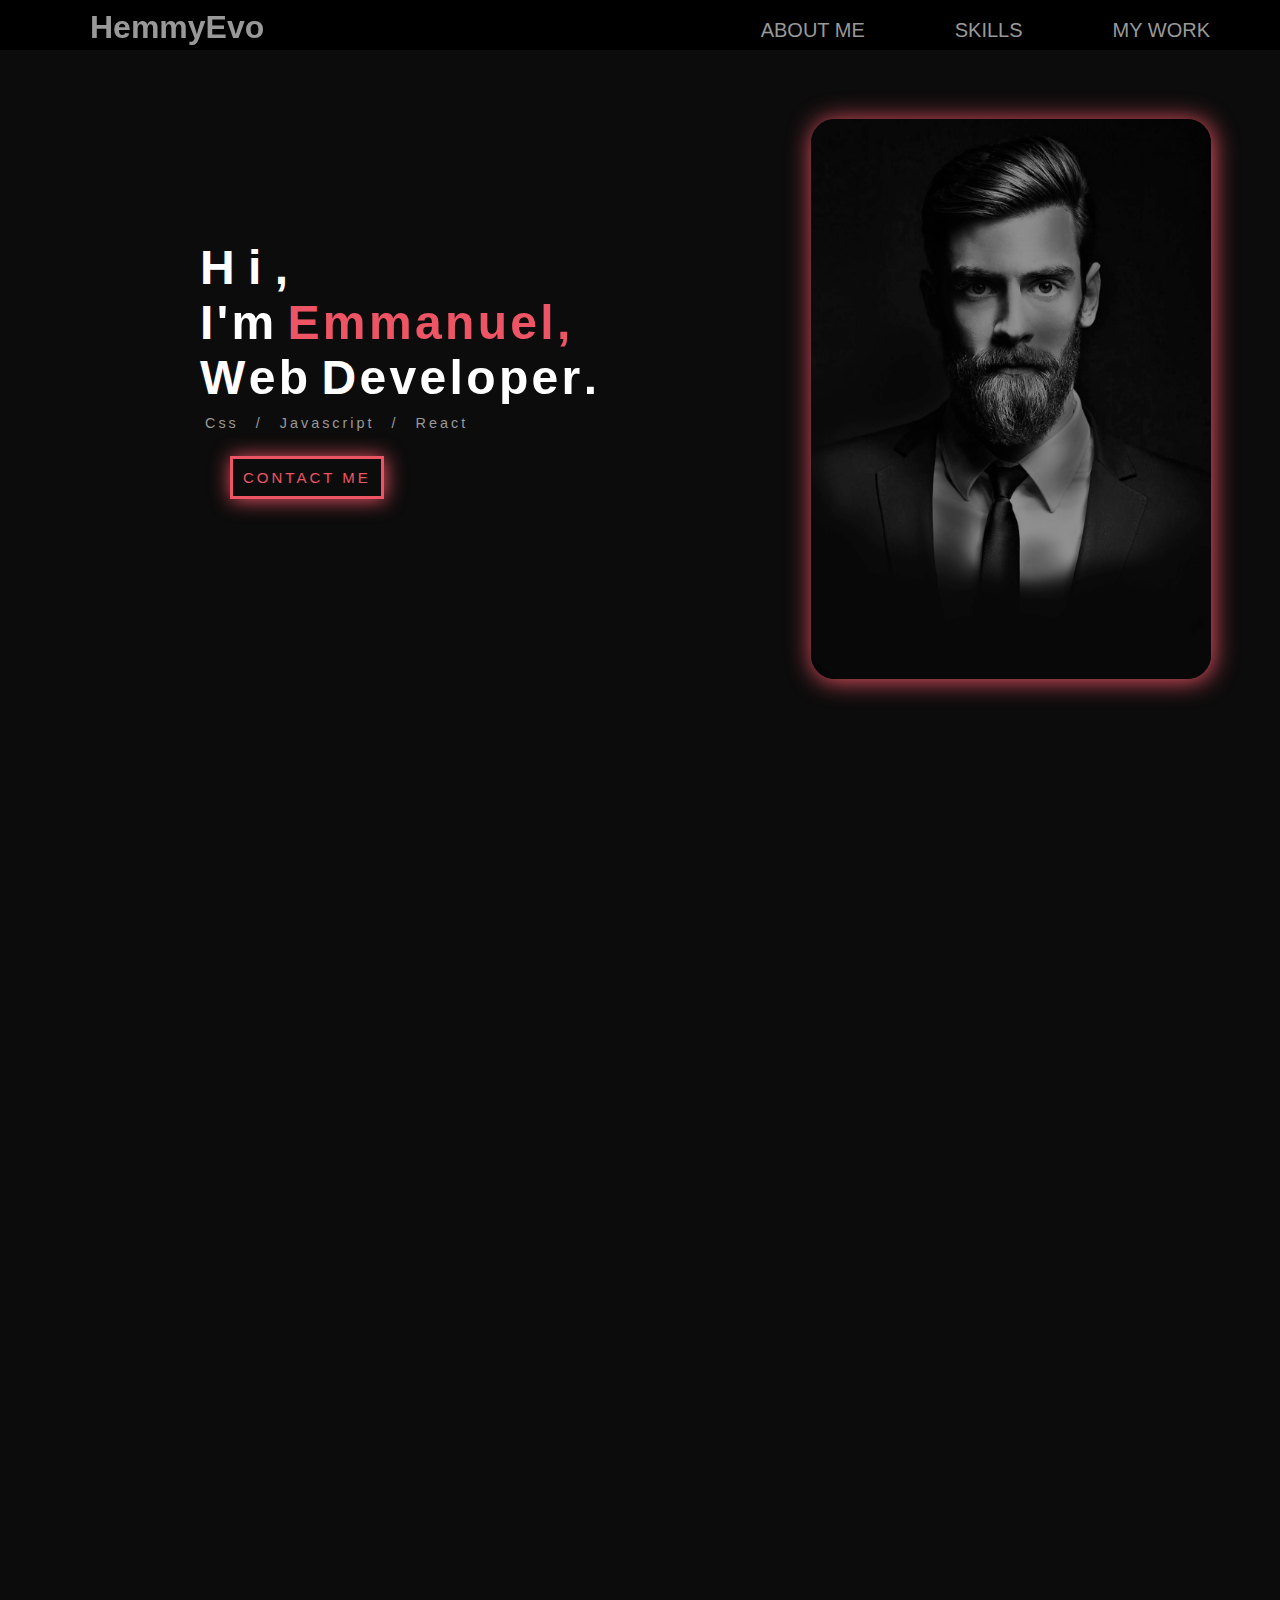
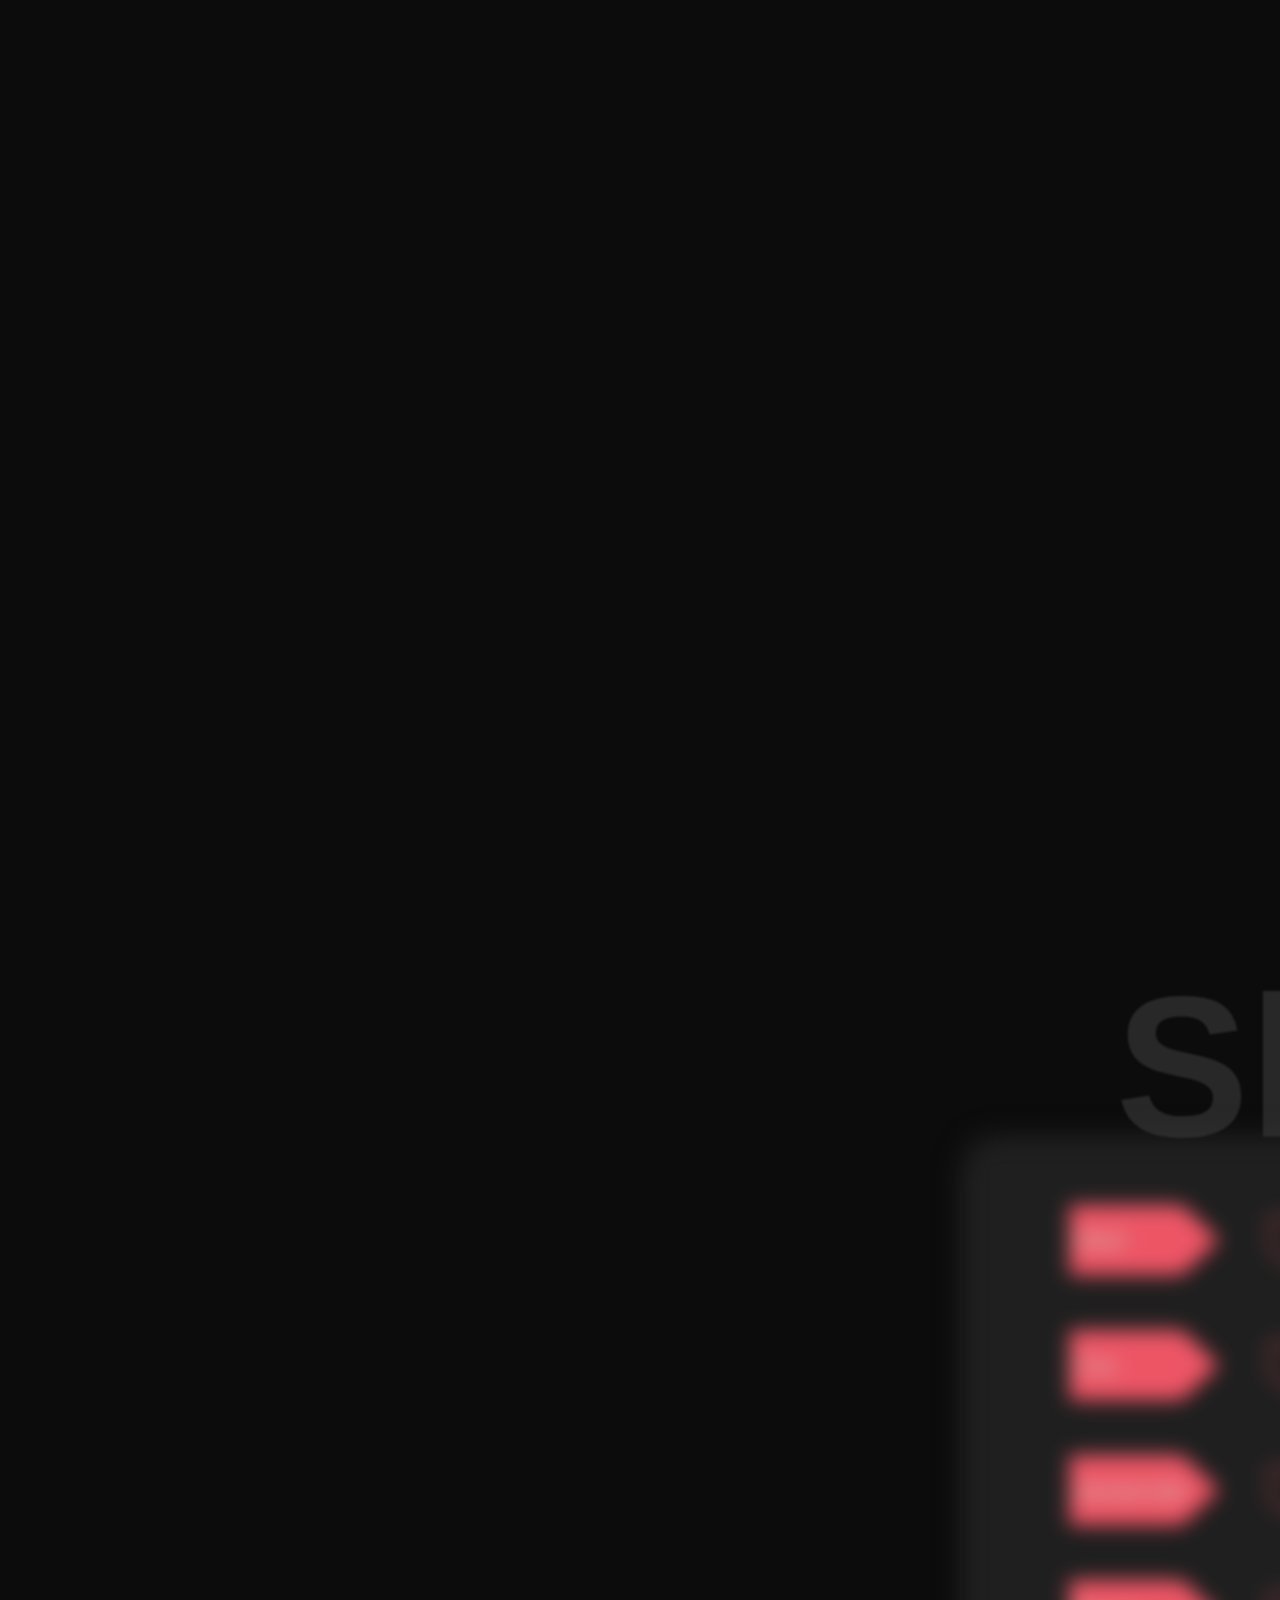
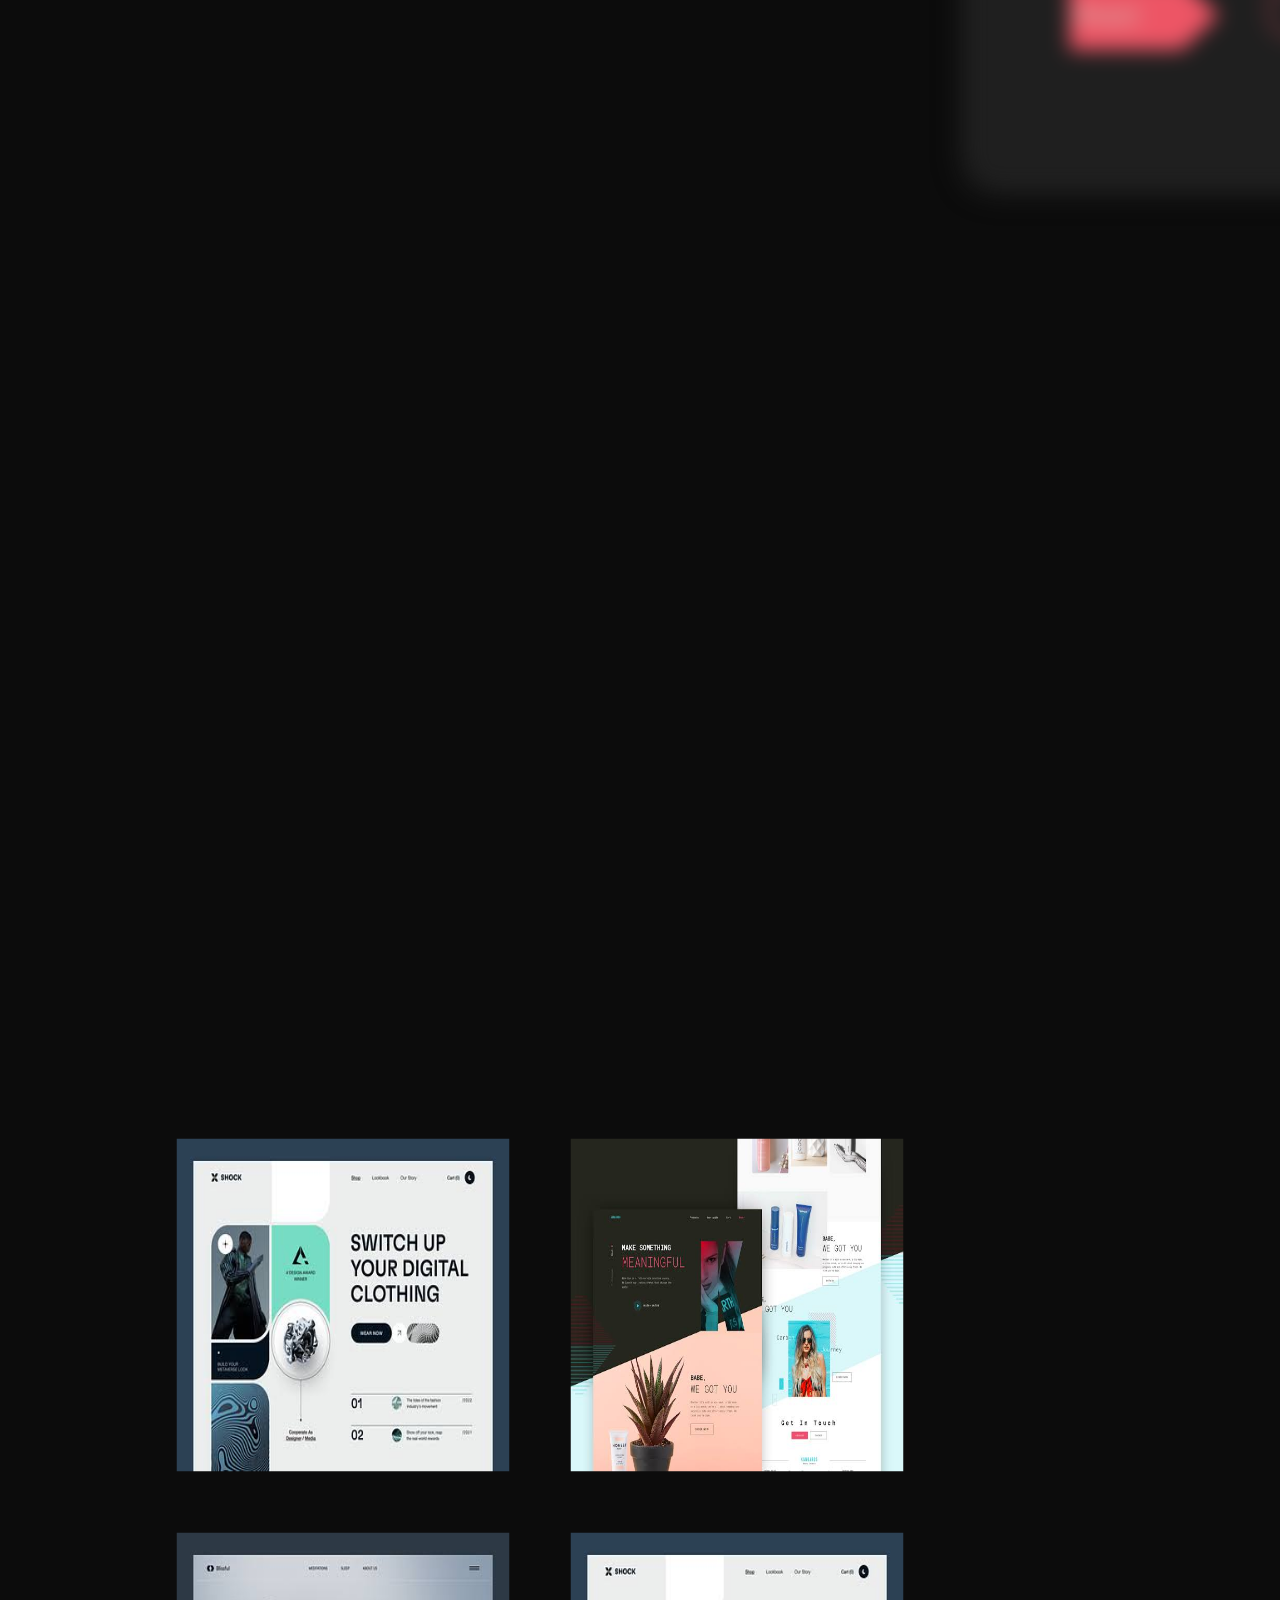
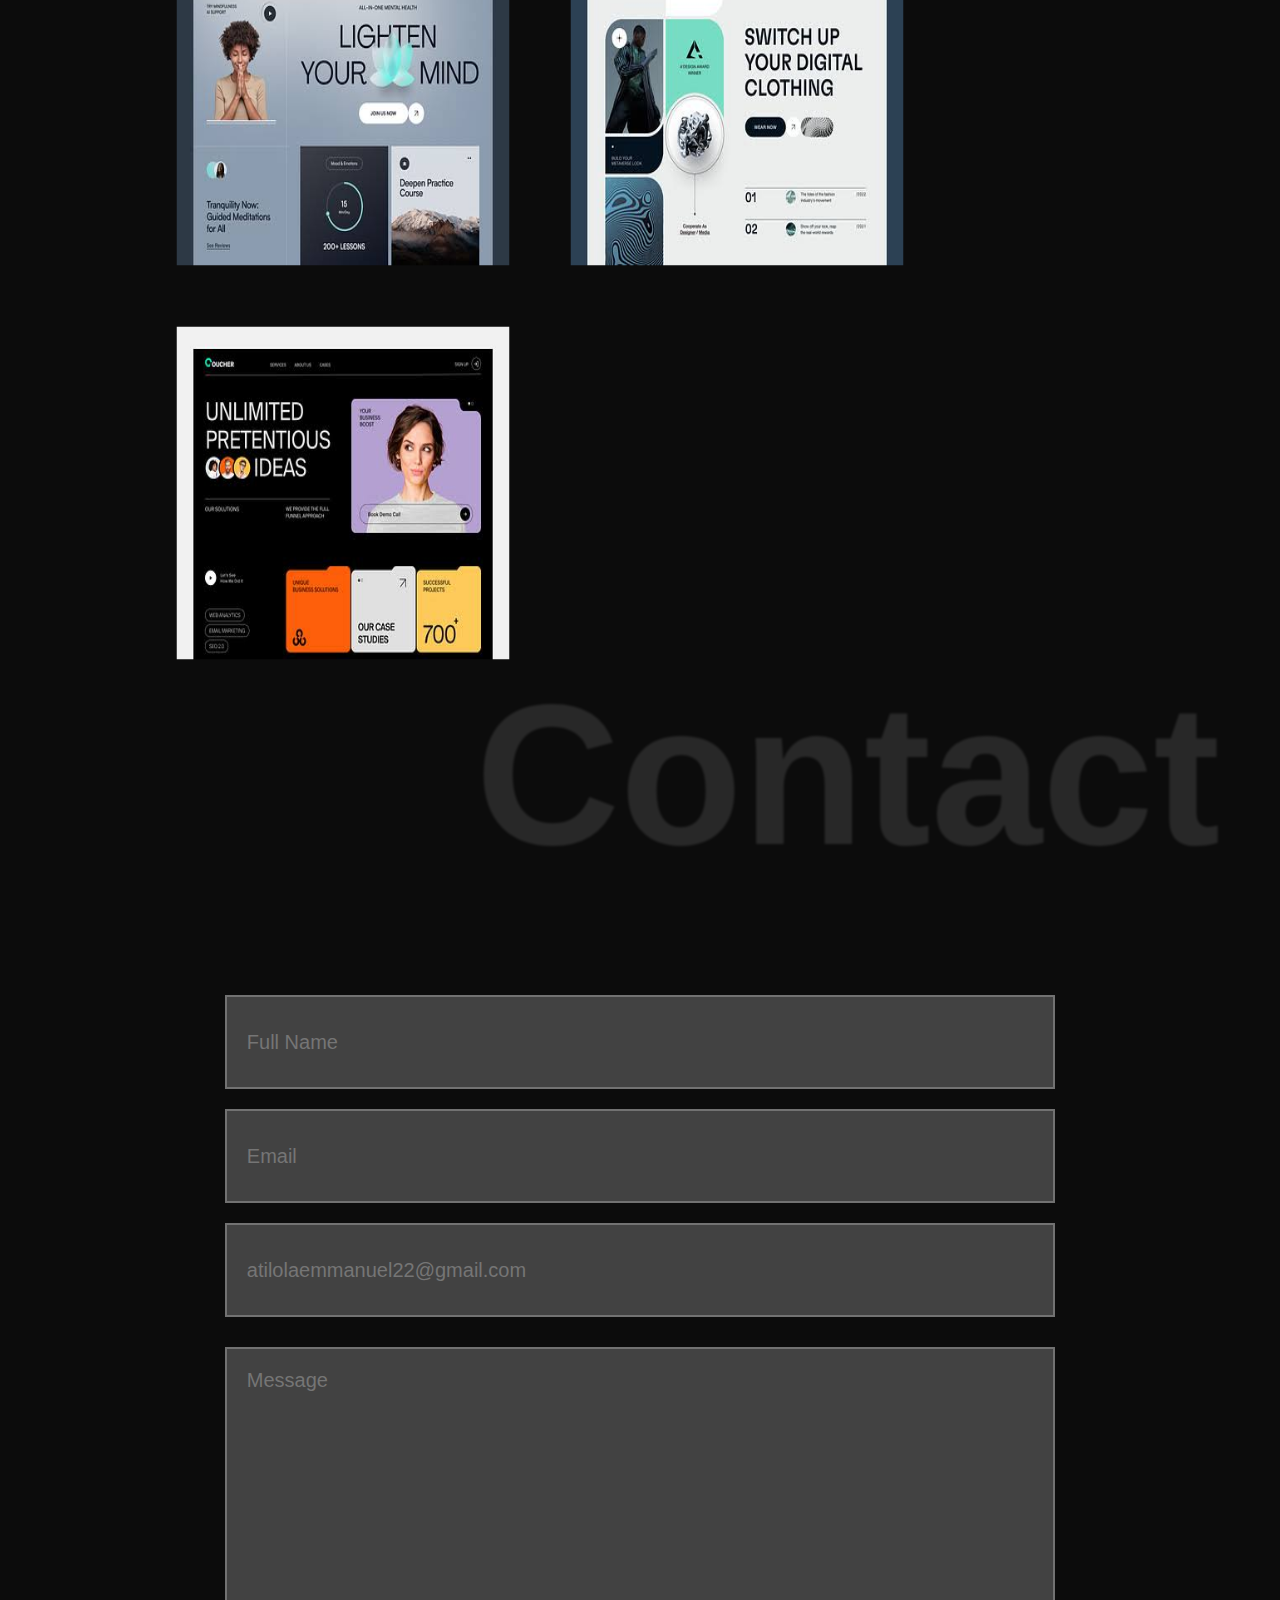
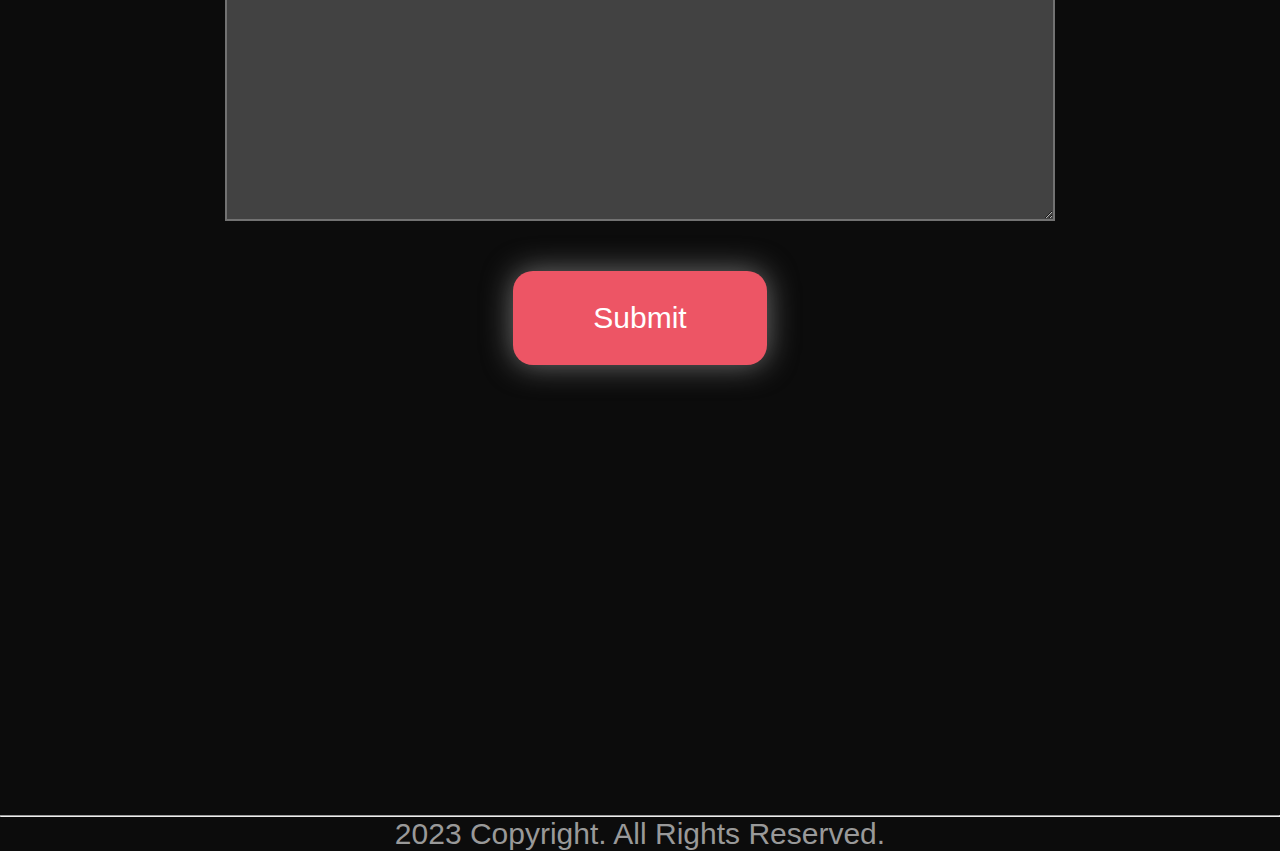
<file: index.html>
<!DOCTYPE html>
<html lang="en">
<head>
    <meta charset="UTF-8">
    <meta name="viewport" content="width=device-width, initial-scale=1.0">
    <link rel="stylesheet" href="HemmyEvo.css">
    <title>HemmyEvo</title>
</head>
<body>


    <!--Navbar Section-->
    <header>
        <div class="navbar">
            <div class="logo">
                <h1 class="hidden">HemmyEvo</h1>
            </div>
            <div class="bar">
                <ul>
                    <li><a href="#about">About Me </a></li>
                    <li><a href="#skill">Skills</a></li>
                    <li><a href="#Work">My Work</a></li>
                </ul>
            </div>
        </div>
    </header>


    <!--First section with Profile-->
    <section>
        <div class="text">
            <div class="container">
                <h1>
                    <span>H</span>
                    <span>i</span>
                    <span>,</span>
                    <br>
                    <span>I</span>
                    <span class="left">'</span>
                    <span class="left">m</span>
                    <span class="name">E</span>
                    <span class="left name">m</span>
                    <span class="left name">m</span>
                    <span class="left name">a</span>
                    <span class="left name">n</span>
                    <span class="left name">u</span>
                    <span class="left name">e</span>
                    <span class="left name">l</span>
                    <span class="left name">,</span>
                    <br>
                    <span>W</span>
                    <span class="left">e</span>
                    <span class="left">b</span>
                    <span>D</span>
                    <span class="left">e</span>
                    <span class="left">v</span>
                    <span class="left">e</span>
                    <span class="left">l</span>
                    <span class="left">o</span>
                    <span class="left">p</span>
                    <span class="left">e</span>
                    <span class="left">r</span>
                    <span class="left">.</span>
                </h1>
            </div>
            <p>Css / Javascript / React</p>
            <a href="#contact">Contact me</a>
            <img src="Profile.jpg" alt="">
        </div>
    </section>


    <!--About Section-->
    <section class="hidden">
        <div class="about" id="about">
            <h1>About</h1>
        </div>
        <div class="about-text">
            <p>
              Passionate frontend developer skilled in creating responsible and intuitive web applications. Proficient in HTML ,CSS and JavaScript, with a keen eye for design and user experience. Experienced in translating design concepts into clean and efficient code. Dedicated to staying updated on industry trends and implementing best practices. Committed to delivering seamless and visually appealing digital experience that engage users. 
            </p>
        </div>
    </section>


    <!--Skills Section-->
    <section>
        <div class="skills" id="skill">
            <h1 class="skill-h1">
                Skills
            </h1>
            <div class="skill-h1 skills-wrap">



            
              <!--Html content-->
            <div class="html">
                <div class="tag-html">
                    <p>Html</p>
                </div>
                <div class="progressbar">
                    <div class="bar-html">
                    </div>
                </div>
            </div>
            <!--Css content-->
            <div class="css">
                <div class="tag-css">
                    <p>Css</p>
                </div>
                <div class="progressbar">
                    <div class="bar-css">
                    </div>
                </div>
            </div>

            <!--Javascript content-->
            <div class="javascript">
                <div class="tag-javascript">
                    <p>Javascript</p>
                </div>
                <div class="progressbar">
                    <div class="bar-javascript">
                    </div>
                </div>
            </div>


            <!--React content-->
            <div class="react">
                <div class="tag-react">
                    <p>React</p>
                </div>
                <div class="progressbar">
                    <div class="bar-react">
                    </div>
                </div>
            </div>


            </div>
        </div>
    </section>

    <!--Work Section-->
    <section class="hidden">
        <div class="work" id="Work">
            <h1>Work</h1>
        </div>
        <div class="btn">
            <button onclick=" but(); " class="active" id="active">Web Designing</button>
            <button onclick=" but2(); " class="web-ani" id="web-ani">Web Animation</button>
            <button onclick="but3();" class="React-des" id="React-des">React Designing</button>
        </div>
    </section>


    <!--Image Section-->
    <section>
        <div class="display">
            <div id="webdesign">
                <img  class="imgleft" src="2.jpeg" alt="">
                <img class="right" src="3.jpeg" alt="">
                <img class="imgleft" src="5.jpeg" alt="">
                <img class="right" src="2.jpeg" alt="">
                <img class="imgleft" src="4.jpeg" alt="">
            </div>

            <div id="animation">
                <img class="imgleft" src="2.jpeg" alt="">
                <img  class="right"  src="3.jpeg" alt="">
                <img class="imgleft" src="4.jpeg" alt="">
            </div>

            <div id="react">
                <img class="imgleft" src="2.jpeg" alt="">
                <img  class="right" src="3.jpeg" alt="">
                <img class="imgleft" src="5.jpeg" alt="">
                <img  class="right"  src="4.jpeg" alt="">
            </div>
        </div>
    </section>


    <!--Contact Section-->
    <section>
        <div class="contact-wrap">
            <h1 class="" id="contact">Contact</h1>
            <br>
            <div class="form-wrap">
                <form action="">
                    <input type="text" placeholder="Full Name">
                    <input type="text" placeholder="Email">
                    <input type="text" placeholder="atilolaemmanuel22@gmail.com" disabled>
                    <textarea name="Message" id="" cols="30" rows="10" placeholder="Message"></textarea>
                    <button type="submit">Submit</button>
                </form>
    
            </div>

        </div>

    </section>

    <!--Footer Section-->
        <footer>
            <hr>
            <p>2023 Copyright. All Rights Reserved.</p>
        </footer>

    <script src="HemmyEvo.Js">
    </script>
 
</body>

</html>
</file>
<file: HemmyEvo.css>
*{
    padding: 0;
    margin: 0;
    font-family: 'PT Sans' , sans-serif;
}
html{
    scroll-behavior: smooth;
}
body{
    background: #0c0c0c;
    display: block;
    flex-wrap: wrap;
}
.navbar{
    background-color: #000000;
    height: 50px;
    flex-wrap: wrap;
    color: #999999;
    position: relative;
    overflow: hidden;
}

ul{
    display: flex;
    flex-direction: row;
    right: 70px;
    top: 19px;
    position: absolute;

}
li{
    margin-left: 90px;
    list-style: none;
}
a{
    text-decoration: none;
    font-size: 20px;
    color: #999999;
    font-family: 'PT Sans' , sans-serif;
    text-transform: uppercase;
}
.logo{
    margin-left: 90px;
}
.logo h1{
    position: absolute;
    top: 9px;
}
.container{
    margin-top: 190px;
    margin-left: 200px;
}
.container h1{
    color: white;
    font-size: 3rem;
    cursor: context-menu; 
}
.name{
    color: #ed5565;
}
.name:hover{
    color: #ed5565;
    animation: none;
}

.container span{
    display: inline-block;
    transition: all .7s;
}
span:hover{
    color: aqua;
    animation: Rubber .6s ;
}
@keyframes Rubber {
    0%{
        transform: scale3d(1,1,1 );
    }
    25%{
        transform: scale3d(1.25,.75,1 );
    }
    50%{
        transform: scale3d(.95,1,1 );
    }
    75%{
        transform: scale3d(1.05,.95,1 );
    }
    100%{
        transform: scale3d(1,1,1 );
    }
    
}
.left{
    margin-left: -10px;
}
.text p{
    margin-top: 10px;
    margin-left: 205px;
    font-size: .9rem;
    word-spacing: 10px;
    letter-spacing: 3px;
    animation: typing 3s steps(20) infinite;
    overflow: hidden;
    white-space: nowrap;
    color: #999999;

}
@keyframes typing {
    0%{
        width: 0;
    }
    50%{
        width: 60ch;
    }
    100%{
        width: 70ch;
    }
    
}
.text a{
    color: #ed5565;
    border: 3px solid;
    font-size: 15px;
    padding: 10px;
    margin-left: 230px;
    position: absolute;
    margin-top: 25px;
    letter-spacing: 3px;
    transition: .5s;
    overflow: hidden;
    box-shadow: 1px 1px 20px;
}
.text a:hover{
    color: white;
    border: 3px solid #ed5565;
}
.text a::before{
    content: '';
    background-color:  #ed5565;
    position: absolute;
    transition: .5s;
    z-index: -13;
    width: 100%;
    top: 0%;
    left: 0%;
    height: 0%;
}

.text a:hover::before{
    height: 100%;
}
.text img{
    width: 500px;
    height: 700px;
    right: 19px;
    top: 49px;
    position: absolute;
    border-radius: 30px;
    box-shadow: 2px 2px 30px #ed5565;
    transition: all .6s;
    scale: .8;
}
.text img:hover{
    scale: .9;
    box-shadow: 0px 0px 20px #fff;
}

.about{
    position: relative;
    margin-top: 100vh;
    font-size: 140px;
    color: #999999;
    margin-left: 20px;
    opacity: .2;
    filter: blur(1px);
}
.about-text{
    width: 50%;
    flex-wrap: wrap;
    height: 120px;
    background:  #1f1f1f;
    padding: 100px;
    margin-top: -60px;
    margin-left: 50%;
    transform: translateX(-50%);
    font-size: 24px;
    border-radius: 10px;
    box-shadow: 0px 0px 30px rgb(59, 59, 59);
    text-align: center;
    display: grid;
    place-items: center;
    align-items: center;
    position: absolute;

}
.about-text p{
    color: #afafaf;
    margin-top: -30px;
}
.skills{
    position: relative;
    margin-top: 100vh;
    color: #999999;
    width: 100%;
    height: 100vh;
    overflow: hidden;
}
.skills h1{
    filter: blur(1px);
    opacity: .2;
    font-size: 200px;
    position: absolute;
    right: 60px;


}
.skill-h1{
    transform: translateX(80%);
    transition: all 1s;
    filter: blur(10px);
}
.skills-wrap{
    width: 80%;
    height: 70vh;
    background-color: #1f1f1f;
    position: absolute;
    right: 100px;
    top: 22%;
    border-radius: 10px;
    box-shadow: 0px 0px 30px  #424242;
    transition: all 1.3s;

    
}
.html ,.css ,.javascript , .react{
    margin-top: 55px;
    margin-left: 50px;
    display:flex;
    flex-wrap: wrap;
    justify-content: center;
}
div[class^='tag-']
{
 clip-path: polygon(75% 0%, 100% 50%, 75% 100%, 0% 100%, 0% 50% ,0% 0%);
 height: 70px;
 width: 150px;
 background-color: #ed5565;
 display: flex;
 text-align: center;
 align-items: center;
}
div[class^='tag-'] p{
    font-size: 25px;
    color: #d1c5b8;
    margin-left: 4px;
}
.progressbar{
    width: 70%;
    height: 40px;
    margin-top: 12px;
    margin-left: 50px;
    position: relative;
    border-radius: 20px;
    border: 2px solid #ed5565 ;
    overflow: hidden;
    border-top-left-radius:0px ;
    border-bottom-right-radius:0px ;
}
div[class^='bar-']{
  background: #ed5565;
  border-radius: 20px;
  position: absolute;
  height: 85%;
  margin-left: 0px;
  border-top-left-radius:0px ;
  border-bottom-left-radius:0px ;
  border-bottom-right-radius:0px ;


}
.bar-html{
    width: calc(100% - 1px);
    transition: all 2s;
    transform: translateX(-100%);
    
}
.bar-css{
    width: calc(100% - 130px);
    transition: all 3s;
    transform: translateX(-100%);
    
}
.bar-javascript{
    width: calc(100% - 22px);
    transition: all 4s;
    transform: translateX(-100%);
    
}
.bar-react{
    width: calc(100% - 230px);
    transition: all 3s;
    transform: translateX(-100%);
    
}

.work{
    position: relative;
    margin-top: 50vh;
    font-size: 140px;
    color: #999999;
    margin-left: 20px;
    opacity: .2;
    filter: blur(1px);
}

.btn{
    display: flex;
    justify-content: space-around;
}
.btn .active{
    background-color: #ed5565;
    color: white;
}
.btn button{
    padding: 20px 40px 20px 40px;
    border-radius: 50px;
    background-color: #0c0c0c;
    font-size: 20px;
    font-weight: 700;
    border: 2px solid #ed5565;
    color: #ed5565;
    text-align: center;
    box-shadow: 0px 0px 30px rgb(53, 53, 53);
    cursor: pointer;
}

.display{
    width: 80%;
    left: 50%;
    transform: translateX(-50%);
    position: absolute;
    display: flex;
    flex-wrap: wrap;
}
.display img{
    width: 350px;
    height: 350px;
    margin-top: 40px;
    scale: 0.95;
}
#animation{
    display: none;
}
#react{
    display: none;
}
.display img:hover{
    scale: 1;
}
img:nth-child(1){
    margin-left: 40px;
}
img:nth-child(2){
    margin-left: 40px;
}
img:nth-child(3){
    margin-left: 40px;
}
img:nth-child(4){
    margin-left: 40px;
}
img:nth-child(5){
    margin-left: 40px;
}

.contact-wrap{
    position: relative;
    margin-top: 100vh;
    color: #999999;
    width: 100%;
    height: 185vh;
    overflow: hidden;
}
.contact-wrap h1{
    filter: blur(1px);
    opacity: .2;
    font-size: 200px;
    position: absolute;
    right: 60px;
    margin-top: 30vh;


}

form{
    width: 70%;
    position: absolute;
    right: 50%;
    transform: translateX(50%);
    bottom: 90px;
    display: grid;
    place-items: center;
}
input{
    width: 90%;
    height: 10vh;
    margin-top: 20px;
    color: #8b8b8b;
    font-size: 20px;
    padding-left: 20px;
    background-color:#424242;
    border: 2px solid #727272;
    outline: none;
}
textarea{
    width: 90%;
    height: 50vh;
    margin-top: 30px;
    color: #8b8b8b;
    font-size: 20px;
    padding-left: 20px;
    padding-top: 20px;
    background-color:#424242;
    border: 2px solid #727272;
    outline: none;
}
.contact-wrap button{
    background: #ed5565;
    color: #fff;
    font-size: 30px;
    margin-top: 50px;
    padding: 30px 80px 30px 80px;
    text-align: center;
    border-radius: 20px;
    border: none;
    box-shadow: 0px 0px 30px #727272;
}
footer{
    margin-top: 40vh;
    text-align: center;
    font-size: 30px;
    color: #999999;
 }
 






/* This is the transition part*/
.left{
    opacity: 0;
    transition: all 2s;
    filter: blur(8px);
    transform: translateX(100%);
}

.hidden{
    opacity: 0;
    transition: all 1s;
    filter: blur(5px);
    transform: translateX(-100%);
}
.show{
    opacity: 1;
    filter: blur(0);
    transform: translateX(0);
}



/*Responsible Website*/

@media only screen and (max-width:414px)
{
    

    html{
        scroll-behavior: smooth;
    }
    body{
    width: 100%;
    display: block;
    flex-wrap: wrap;
    white-space: wrap;

    }
    .navbar{
        height: 100px;
    }
   ul{    
    display: inline-flex;
    top: calc(100px - 25px);
    position: absolute;
    right: 50px;

    }
    li{
        margin-left: 20px;
    }
    .logo{
        margin-left: 17%;
    }
    .logo h1{
        position: absolute;
        top: 9px;
        font-size: 50px;
      
    }
    .container{
        margin-top: 130px;
        margin-left: 20px;
    }
    .container h1{
        color: white;
        font-size: 2.6rem;
        cursor: context-menu; 
    }
    .left{
        margin-left: -10px;
    }
    .text p{
        margin-top: 10px;
        margin-left: 20px;
        font-size: .9rem;
        word-spacing: 10px;
        letter-spacing: 3px;
        animation: typing 3s steps(20) infinite;
        overflow: hidden;
        white-space: nowrap;
        color: #999999;
    
    }
    @keyframes typing {
        0%{
            width: 0;
        }
        50%{
            width: 60ch;
        }
        100%{
            width: 70ch;
        }
    }
    .text a{
        color: #ed5565;
        border: 3px solid;
        font-size: 15px;
        padding: 10px;
        margin-left: 23px;
        position: absolute;
        margin-top: 25px;
    }
    .text img{
    width: 400px;
    height: 600px;
    top: 500px;
    right: 10px;
    position: absolute;
    border-radius: 30px;
    box-shadow: 2px 2px 30px #ed5565;
    transition: all .6s;
    scale: .8;
    }
.text img:hover{
    scale: .9;
    box-shadow: 0px 0px 20px #fff;
}
.about{
    margin-top: 100vh;
    font-size: 80px;
    margin-left: 2px;
    opacity: .2;
    filter: blur(1px);
    overflow: hidden;
}
.about-text{
    width: 80%;
    flex-wrap: wrap;
    overflow: hidden;
    height: fit-content;
    padding: 10px;
    margin-top: -10px;
    margin-left: 50%;
    transform: translateX(-50%);
    font-size: 25px;
    border-radius: 4px;
    box-shadow: 0px 0px 20px rgb(59, 59, 59);
    text-align: none;
    position: relative;

}
.about-text p{
    color: #afafaf;
    margin-top: 0px;
}

.skills{
    position: relative;
    margin-top: 50vh;
    color: #999999;
    width: 100%;
    height: 100vh;
    overflow: hidden;
}
.skills h1{
    filter: blur(1px);
    opacity: .2;
    font-size: 130px;
    position: absolute;
    right: 10px;
}
.skills-wrap{
    width: 90%;
    height: fit-content;
    background-color: #1f1f1f;
    position: absolute;
    right: 15px;
    top: 15%;
    border-radius: 10px;
    box-shadow: 0px 0px 10px  #424242;
    transition: all .7s;

    
}
.html ,.css ,.javascript , .react{
    margin-top: 39px;
    margin-left: 0px;
    display:block;
    flex-wrap: wrap;
}
.react{
    margin-bottom: 30px;
}
div[class^='tag-']
{
 clip-path: polygon(75% 0%, 100% 50%, 75% 100%, 0% 100%, 0% 50% ,0% 0%);
 height: 45px;
 width: 140px;
 background-color: #ed5565;
 display: flex;
 text-align: center;
 align-items: center;
}
div[class^='tag-'] p{
    font-size: 25px;
    color: #d1c5b8;
    margin-left: 4px;
}
.progressbar{
    width: 80%;
    height: 20px;
    margin-top: 12px;
    margin-left: 50px;
    position: relative;
    border-radius: 10px;
    border: 2px solid #ed5565 ;
    overflow: hidden;
    border-top-left-radius:0px ;
    border-bottom-right-radius:0px ;
}
div[class^='bar-']{
  background: #ed5565;
  border-radius: 10px;
  position: absolute;
  height: 85%;
  margin-left: 0px;
  border-top-left-radius:0px ;
  border-bottom-left-radius:0px ;
  border-bottom-right-radius:0px ;


}
.bar-html{
    width: calc(100% - 9px);
    transition: all .8s;
    transform: translateX(-100%);
    
}
.bar-css{
    width: calc(100% - 26px);
    transition: all 1s;
    transform: translateX(-100%);
    
}
.bar-javascript{
    width: calc(100% - 50px);
    transition: all 1.3s;
    transform: translateX(-100%);
    
}
.bar-react{
    width: calc(100% - 70px);
    transition: all 1.8s;
    transform: translateX(-100%);
    
}
.work{
    position: relative;
    margin-top: 20vh;
    font-size: 80px;
    color: #999999;
    margin-left: 20px;
    opacity: .2;
    filter: blur(1px);
    overflow: hidden;
}

.btn{
    display: flex;
    justify-content: space-around;
}
.btn .active{
    background-color: #ed5565;
    color: white;
}
.btn button{
    padding: 5px 15px 5px 15px;
    border-radius: 30px;
    background-color: #0c0c0c;
    font-size: 17px;
    font-weight: 700;
    border: 2px solid #ed5565;
    color: #ed5565;
    margin-left: 10px;
    text-align: center;
    box-shadow: 0px 0px 30px rgb(53, 53, 53);
    cursor: pointer;
}
.display{
    width: 100%;
    position: relative;
    display: flex;
    flex-wrap: wrap;
}
.display img{
    width: 200px;
    height: 200px;
    margin-top: 40px;
    scale: 0.95;
}
.right{
    position: absolute;
}
img:nth-child(1){
    margin-left: 5px;
}
img:nth-child(2){
    margin-left: 7px;
}
img:nth-child(3){
    margin-left: 5px;
}
img:nth-child(4){
    margin-left: 7px;
}
img:nth-child(5){
    margin-left: 5px;
}

.contact-wrap{
    position: relative;
    margin-top: 20vh;
    color: #999999;
    width: 100%;
    height: 185vh;
    overflow: hidden;
}
.contact-wrap h1{
    filter: blur(1px);
    opacity: .2;
    font-size: 100px;
    position: absolute;
    right: 10px;
    margin-top: 0vh;


}
.form-wrap{
    margin-top: 117vh;
    position: relative;
}
form{
    width: 100%;
    position: absolute;
    right: 50%;
    transform: translateX(50%);
    bottom: 0px;
    display: grid;
    place-items: center;
}
input{
    width: 90%;
    height: 10vh;
    margin-top: 20px;
    color: #8b8b8b;
    font-size: 20px;
    padding-left: 20px;
    background-color:#424242;
    border: 2px solid #727272;
    outline: none;
}
textarea{
    width: 90%;
    height: 50vh;
    margin-top: 30px;
    color: #8b8b8b;
    font-size: 20px;
    padding-left: 20px;
    padding-top: 20px;
    background-color:#424242;
    border: 2px solid #727272;
    outline: none;
}
.contact-wrap button{
    background: #ed5565;
    color: #fff;
    font-size: 25px;
    margin-top: 50px;
    padding: 20px 70px 20px 70px;
    text-align: center;
    border-radius: 20px;
    border: none;
    box-shadow: 0px 0px 30px #727272;
}
footer{
 
    text-align: center;
    color: #999999;
 }
 footer p{
    font-size: 20px;
    margin-top: 2vh;
 }
 



/* This is the transition part*/
.left{
    opacity: 0;
    transition: all 1s;
    filter: blur(8px);
    transform: translateX(100%);
}

.hidden{
    opacity: 0;
    transition: all .5s;
    filter: blur(5px);
    transform: translateX(-100%);
}
.show{
    opacity: 1;
    filter: blur(0);
    transform: translateX(0);
}
}
</file>
